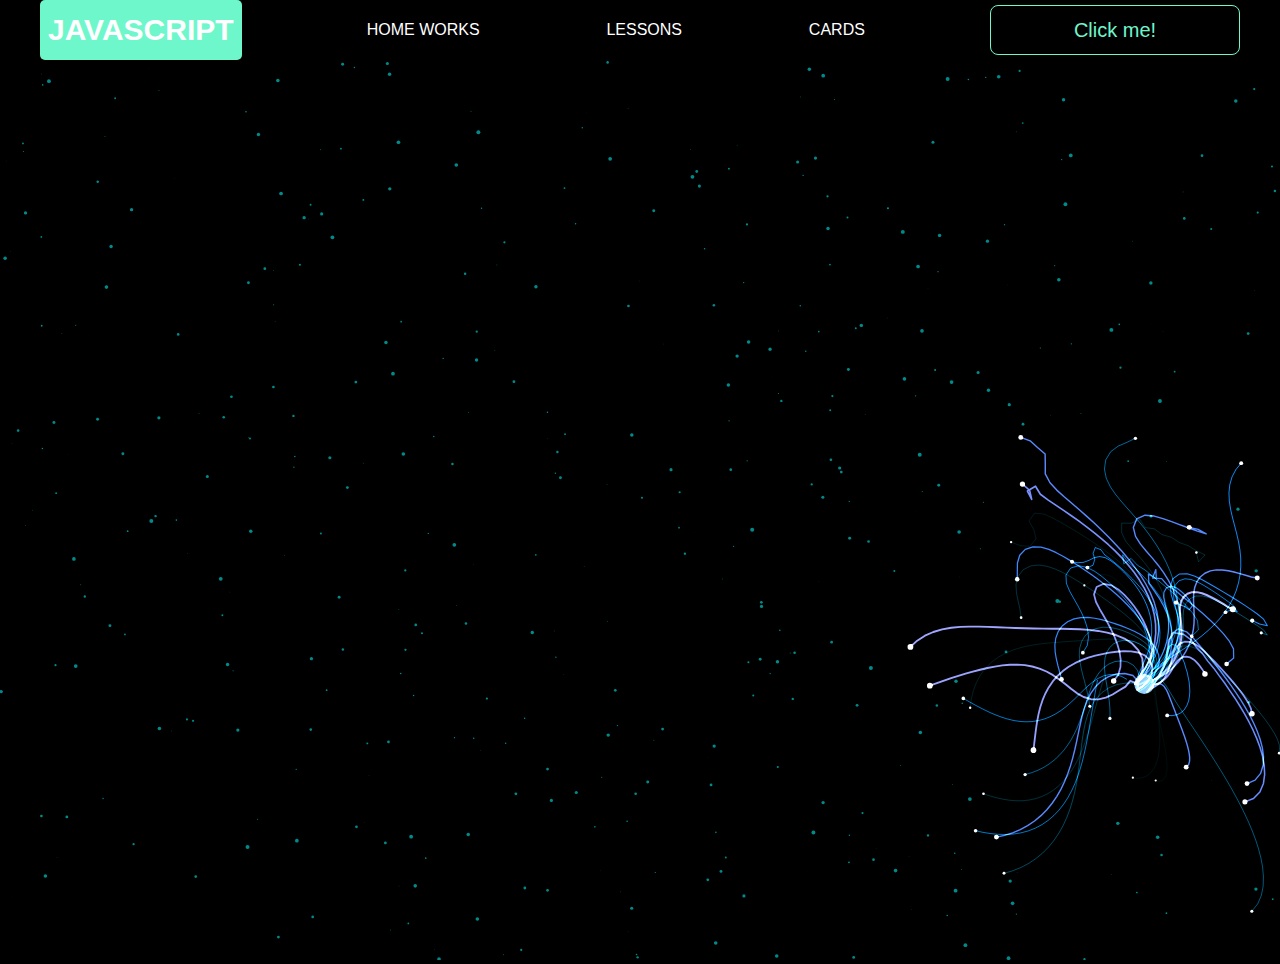
<file: pages/monster.html>
<!DOCTYPE html>
<html lang="en">
  <head>
    <meta charset="UTF-8" />
    <title>Monster</title>
    <link rel="stylesheet" href="../css/style.css" />
    <link rel="stylesheet" href="../css/core.css" />
    <link rel="stylesheet" href="../css/monster.css" />
  </head>
  <body>
    <div class="wrapper">
      <div class="header">
        <div class="container">
          <div class="inner_header">
            <a href="../index.html">
              <div class="logotype">
                <h2>Java<span>Script</span></h2>
              </div>
            </a>
            <ul class="menu">
              <li class="menu_link">
                <a href="../pages/home_works.html">Home Works</a>
              </li>
              <li class="menu_link">
                <a href="../pages/lessons.html">Lessons</a>
              </li>
              <li class="menu_link">
                <a href="../pages/cards.html" target="_blank">Cards</a>
              </li>
            </ul>
            <button class="btn" id="btn-get">Click me!</button>
          </div>
        </div>
      </div>
    </div>
    <canvas id="canvas"></canvas>

    <div class="modal">
      <div class="modal_dialog">
        <div class="modal_content">
          <form action="#">
            <div class="modal_close">&times;</div>
            <div class="modal_title">Мы свяжемся с вами как можно быстрее!</div>
            <input
              required
              placeholder="Ваше имя"
              name="name"
              type="text"
              class="modal_input"
            />
            <input
              required
              placeholder="Ваш номер телефона"
              name="phone"
              type="phone"
              class="modal_input"
            />
            <button class="btn btn_dark btn_min">Перезвонить мне</button>
          </form>
        </div>
      </div>
    </div>
  </body>
  <script src="../js/monster.js"></script>
  <script src="../js/modal.js"></script>
</html>
</file>
<file: css/style.css>
@font-face {
  font-family: "BF Modernista Bold";
  src: url("../fonts/bf-modernista-bold.ttf") format("truetype");
  font-weight: bold;
  font-style: normal;
}

@font-face {
  font-family: "BF Modernista Solid";
  src: url("../fonts/bf-modernista-solid-medium.ttf") format("truetype");
  font-weight: bold;
  font-style: normal;
}

.block_up {
  width: 100%;
  height: 50px;
  background-color: #222;
}

/* HEADER */

.video-background {
  position: relative;
  width: 100%;
  height: 79vh;
  overflow: hidden;
  background-color: #00000040;
}

video {
  position: absolute;
  top: 0;
  left: 0;
  width: 100%;
  height: 100%;
  object-fit: cover;
  z-index: -1;
}

.content {
  position: absolute;
  top: 50%;
  left: 50%;
  transform: translate(-50%, -50%);
  color: white;
  text-align: center;
  font-size: 2em;
  z-index: 1;
  transition: opacity 0.5s ease-in-out;
}

.content a {
  color: #f0fffa;
  font-family: "BF Modernista Solid", sans-serif;
  text-shadow: 2px 2px 5px rgba(0, 0, 0, 0.7);
}

.content a:hover {
  color: #6ff7cc;
}

.content img {
  filter: drop-shadow(10px 10px 15px rgba(0, 0, 0, 1.9));
}

/* .block_info {
  width: 100%; 
  height: 150px; 
}

.block_info img {
  width: 100%;
  height: 150px; 
  object-fit: cover; 
} */

.block_info {
  width: 100%;
  height: 100px;
  background-image: url("https://media.contentapi.ea.com/content/dam/battlefield/battlefield-2042/common/season-5/pcc/bf2042-s5-patch-note-product-conversion-xl.jpg.adapt.1920w.jpg");
  background-size: cover;
  background-position: center;
  background-repeat: no-repeat;
  /* box-shadow: 5px 5px 15px rgba(0, 0, 0, 0.3); */
  box-shadow: 5px 5px 15px 5px rgba(0, 0, 0, 0.6);
}

.block_info h3 {
  padding: 30px;
  font-family: "BF Modernista Bold", sans-serif;
}

.block_info_one h3 {
  font-size: 70px;
  color: #6ff7cc;
  text-shadow: 2px 2px 5px rgba(0, 0, 0, 0.3);
  padding-top: 70px;
  padding-bottom: 20px;
  font-family: "BF Modernista Bold", sans-serif;
}

.block_info_one p {
  color: #ffffff;
  text-align: center;
  margin: 0 420px;
  font-size: 22px;
  line-height: 1.7;
}

.block_info_one {
  width: 100%;
  height: 100vh;
  background-image: url("https://media.contentapi.ea.com/content/dam/battlefield/battlefield-2042/homepage/common/bf-2042-section-bg-homepage-experiences-xl.jpg.adapt.1920w.jpg");
  background-size: cover;
  background-position: center;
  background-repeat: no-repeat;
}

.block_modes {
  position: relative;
  background-color: #000000;
  margin-top: -250px;
}

.block_modes h3 {
  font-family: "BF Modernista Bold", sans-serif;
}

.block_play h3 {
  font-size: 55px;
}

.block_play {
  position: absolute;
  top: 2%;
  left: 50%;
  margin-bottom: 200px;
  transform: translate(-50%, -50%);
}

.header {
  height: 60px;
  background: #000000;
  display: flex;
  align-items: center;
  width: 100%;
  position: fixed;
  top: 0;
  z-index: 2;
}

.inner_header {
  height: 100%;
  display: flex;
  align-items: center;
  justify-content: space-between;
}

.btn_test {
  width: 150px;
  height: 45px;
  font-size: 20px;
  cursor: pointer;
  border: 1px solid var(--orange);
  background: black;
  color: var(--orange);
  border-radius: 8px;
  transition: all 0.3s ease;
  font-family: "BF Modernista Bold", sans-serif;
}

.btn_test:hover {
  background-color: #6ff7cc;
  color: #000000;
}

/* LOGOTYPE */

.logotype {
  display: flex;
  align-items: center;
  justify-content: center;
  font-size: 22px;
  height: 60px;
  width: fit-content;
  background: var(--orange);
  padding: 8px;
  color: white;
  border-radius: 5px;
  cursor: pointer;
}

/* HEADER MENU */

.menu_link a {
  text-decoration: none;
  color: #fff;
  padding: 10px 15px;
  border-radius: 5px;
  transition: all 0.3s ease;
}

.menu_link a.active {
  color: #6ff7cc;
  border: 1px solid #6ff7cc;
}

.menu_link a:hover {
  text-decoration: none;
  background-color: #6ff7cc;
  color: #000000;
}

.menu {
  display: flex;
  justify-content: space-around;
  width: 600px;
  gap: 25px;
}

.menu_link a {
  color: #ffffff;
  text-transform: uppercase;
}

/* .menu_link a:hover {
  text-decoration: underline;
} */

/* MAIN BLOCK */

.main_block {
  padding: 100px 0;
  background: black;
}

/* BUTTONS COLOR PICKER */

.colors-buttons {
  display: flex;
  justify-content: space-between;
  margin-top: 50px;
}

.btn-color {
  border-radius: 20px;
  border-color: white !important;
}

/* FOOTER */

.footer {
  background: #2c2d2f;
  width: 100%;
}

.inner_footer {
  display: flex;
  align-items: center;
  justify-content: center;
  height: 100px;
}

.footer h2 {
  text-transform: uppercase;
  color: var(--orange);
  font-weight: 600;
  text-align: center;
  margin-left: 33%;
}

.support {
  color: #ffffff;
  font-size: 15px;
  font-family: "BF Modernista Solid", sans-serif;
}

/* SLIDER BLOCK */

.slider_block {
  padding: 100px 0;
  background: black;
}

.slider {
  position: relative;
  width: 100%;
  height: 50vh;
  overflow: hidden;
  margin-top: 70px;
  border-radius: 20px;
  display: flex;
  align-items: center;
  justify-content: space-between;
  padding: 0 30px;
}

.slide {
  position: absolute;
  transition: opacity 0.5s ease-in-out;
}

.slide_card {
  color: white;
  margin: 0 auto;
  width: 500px;
  text-align: center;
}

.slide_card h3 {
  color: white;
  text-transform: uppercase;
  font-size: 22px;
}

.slide_card p {
  font-size: 16px;
  text-align: justify;
  margin: 10px 0;
}

.slide_card a {
  color: var(--orange);
  text-decoration: underline;
}

.slide.active_slide {
  display: block;
}

.btn-slide-new {
  display: block;
  width: 40px;
  height: 100%;
  color: rgb(255, 255, 255);
  font-size: 20px;
  text-transform: uppercase;
  border-radius: 10px;
  font-weight: 800;
  z-index: 1;
  background: none;
  border: none;
  cursor: pointer;
  transition: all 0.3s ease;
}

.btn-slide-new:hover {
  border: 2px solid white;
}

/* 1111111111111111111111111111111111111111 */

.slide1 {
  display: flex;
  align-items: center;
  justify-content: center;
  width: 100%;
  height: 50vh;

  /* border: solid red; */
}

.img1 {
  width: 70%;
}

.img1 img {
  width: 90%;
  height: auto;
  margin-left: 50px;
  border-radius: 20px;
}

.text1 {
  width: 70%;
  padding-right: 25px;
  color: white;
  margin-right: 50px;
}

.text1 h3 {
  text-align: center;
  font-size: 40px;
  margin-bottom: 30px;
}

.text1 p {
  text-align: center;
  font-size: 20px;
  line-height: 1.5;
}

/* VIDEO BLOCK */

.block_video {
  /* background: black; */
  background-image: url("https://media.contentapi.ea.com/content/dam/battlefield/battlefield-2042/common/newsletter-background-image.jpg.adapt.1920w.jpg");
  background-size: cover;
  background-position: center;
  background-repeat: no-repeat;
  padding: 100px 0;
}

.block_video h3 {
  font-size: 35px;
}

.inner_block_video {
  display: flex;
  justify-content: center;
  margin-top: 50px;
}

/* MODAL */

.modal {
  position: fixed;
  height: 100%;
  width: 100%;
  top: 0;
  left: 0;
  z-index: 2;
  background: rgba(0, 0, 0, 0.5);
  backdrop-filter: blur(10px);
  display: none;
}

.modal_dialog {
  max-width: 500px;
  margin: 200px auto;
}

.modal_content {
  position: relative;
  width: 100%;

  padding: 40px;
  background-color: black;
  border: 2px solid var(--orange);
  border-radius: 10px;
  max-height: 90vh;
  height: 400px;
  overflow-y: auto;
  font-family: "BF Modernista Bold", sans-serif;
}

.modal_content form {
  display: flex;
  flex-direction: column;
  align-items: center;
}

.modal_close {
  position: absolute;
  top: 8px;
  right: 14px;
  font-size: 30px;
  color: red;
  opacity: 0.5;
  font-weight: 700;
  border: none;
  background-color: transparent;
  cursor: pointer;
}

.modal_title {
  text-align: center;
  font-size: 22px;
  text-transform: uppercase;
  color: white;
  margin-top: 20px;
  margin-bottom: 30px;
}

.modal_input,
.btn_min {
  width: 100% !important;
  margin-top: 10px;
}

/*-------BOTTLE-------*/

.botlle {
  background: black;
  padding: 100px 0;
}

.bottle_inner {
  display: flex;
  justify-content: center;
  align-items: center;
}

.bowl {
  position: relative;
  width: 300px;
  height: 300px;
  background: rgba(255, 255, 255, 0.1);
  border-radius: 50%;
  border: 8px solid transparent;
  animation: animate 5s linear infinite;
  transform-origin: bottom center;
  animation-play-state: run;
}

@keyframes animate {
  0% {
    transform: rotate(0deg);
  }
  25% {
    transform: rotate(22deg);
  }
  50% {
    transform: rotate(0deg);
  }
  75% {
    transform: rotate(-22deg);
  }
  100% {
    filter: hue-rotate(360deg);
  }
}

.bowl::before {
  content: "";
  position: absolute;
  top: -15px;
  left: 50%;
  transform: translateX(-50%);
  width: 40%;
  height: 30px;
  border: 15px solid #444;
  border-radius: 50%;
  box-shadow: 0 10px #222;
}

.bowl::after {
  content: "";
  position: absolute;
  top: 35%;
  left: 50%;
  transform: translate(-50%, -50%);
  width: 150px;
  height: 60px;
  background: rgba(255, 255, 255, 0.05);
  transform-origin: center;
  animation: animatebowlshadow 5s linear infinite;
  border-radius: 50%;
  animation-play-state: running;
}

@keyframes animatebowlshadow {
  0% {
    left: 50%;
    width: 150px;
    height: 60px;
  }
  25% {
    left: 55%;
    width: 140px;
    height: 65px;
  }
  50% {
    left: 50%;
    width: 150px;
    height: 60px;
  }
  75% {
    left: 45%;
    width: 140px;
    height: 65px;
  }
  100% {
  }
}

.liquid {
  position: absolute;
  top: 50%;
  left: 5px;
  right: 5px;
  bottom: 5px;
  background: #1ae907;
  border-bottom-left-radius: 150px;
  border-bottom-right-radius: 150px;
  filter: drop-shadow(0 0 80px #1ae907);
  transform-origin: top center;
  animation: animateliquid 5s linear infinite;
  animation-play-state: running;
}

@keyframes animateliquid {
  0% {
    transform: rotate(0deg);
  }
  25% {
    transform: rotate(-22deg);
  }
  30% {
    transform: rotate(-23deg);
  }
  50% {
    transform: rotate(0deg);
  }
  75% {
    transform: rotate(22deg);
  }
  80% {
    transform: rotate(23deg);
  }
  100% {
    transform: rotate(0deg);
  }
}

.liquid::before {
  content: "";
  position: absolute;
  top: -10px;
  width: 100%;
  height: 20px;
  background: #15be05;
  border-radius: 50%;
  filter: drop-shadow(0 0 80px #15be05);
}

.shadow {
  position: absolute;
  top: calc(50% + 150px);
  left: 50%;
  transform: translate(-50%, -50%);
  width: 260px;
  height: 40px;
  background: rgba(0, 0, 0, 0.5);
  border-radius: 50%;
  animation: animateshadow 5s linear infinite;
  animation-play-state: running;
}

@keyframes animateshadow {
  0% {
    left: 50%;
    width: 260px;
    height: 40px;
    top: calc(50% + 150px);
  }

  25% {
    left: 55%;
    width: 265px;
    height: 30px;
    top: calc(50% + 130px);
  }
  50% {
    left: 50%;
    width: 260px;
    height: 40px;
    top: calc(50% + 150px);
  }
  75% {
    left: 45%;
    width: 265px;
    height: 30px;
    top: calc(50% + 130px);
  }
  100% {
  }
}
</file>
<file: css/core.css>
* {
  margin: 0;
  padding: 0;
  box-sizing: border-box;
}

.container {
  width: 1200px;
  margin: 0 auto;
}

body {
  font-family: "Britannic Bold", sans-serif;
  background: #c2d0d0;
}

.btn {
  width: 250px;
  height: 50px;
  font-size: 20px;
  cursor: pointer;
  border: 1px solid var(--orange);
  background: black;
  color: var(--orange);
  border-radius: 8px;
}

.btn:hover {
  background: #414349;
}

.btn:active {
  background: #56585d;
  border: 2px solid var(--orange);
}

a {
  text-decoration: none;
}

li {
  list-style: none;
}

h1 {
  text-align: center;
  font-size: 70px;
  color: white;
  margin: 0 auto;
  text-transform: uppercase;
  font-weight: 600;
}

h2 {
  text-align: center;
  font-size: 30px;
  color: white;
  margin: 0 auto;
  text-transform: uppercase;
  font-weight: 600;
}

h3 {
  text-align: center;
  font-size: 30px;
  color: white;
  margin: 0 auto;
  text-transform: uppercase;
  font-weight: 600;
}

h4 {
  font-size: 24px;
  color: white;
  text-transform: uppercase;
  font-weight: 600;
}

strong {
  color: #6ff7cc;
}

label {
  font-size: 24px;
  color: var(--orange);
}

input {
  width: 350px;
  height: 50px;
  font-size: 20px;
  padding-left: 5px;
  color: var(--orange);
  background: black;
  border: 2px solid var(--orange);
}

.checker {
  color: white;
  font-size: 30px;
}

.btn-slide {
  display: block;
  width: 100px;
  height: 100px;
  background: var(--orange);
  color: black;
  font-size: 20px;
  text-transform: uppercase;
  border-radius: 50%;
  font-weight: 800;
  z-index: 1;
}

.btn-slide:hover {
  background: #6ff7cc !important;
  cursor: pointer;
  color: white;
}

:root {
  --orange: #6ff7cc;
  --black: black;
}
</file>
<file: css/monster.css>
body,
html {
    margin: 0;
    padding: 0;
    position: fixed;
    background: black;
}

.header {
    position: static !important;
}

.buymeacoffee {
    text-decoration: none;
    position: fixed;
    right: 2rem;
    bottom: 2rem;
    background: #FFDD00;
    width: 3.5rem;
    height: 3.5rem;
    border-radius: 50%;
    transition: all 0.1s linear;
    box-shadow: 0.2rem 0.2rem 0.5rem rgba(0, 0, 0, 0.2);
    z-index: 1000;
    display: flex;
    align-items: center;
    justify-content: center;
}

.buymeacoffee:hover {
    width: 4rem;
    height: 4rem;
    line-height: 4rem;
}
</file>
